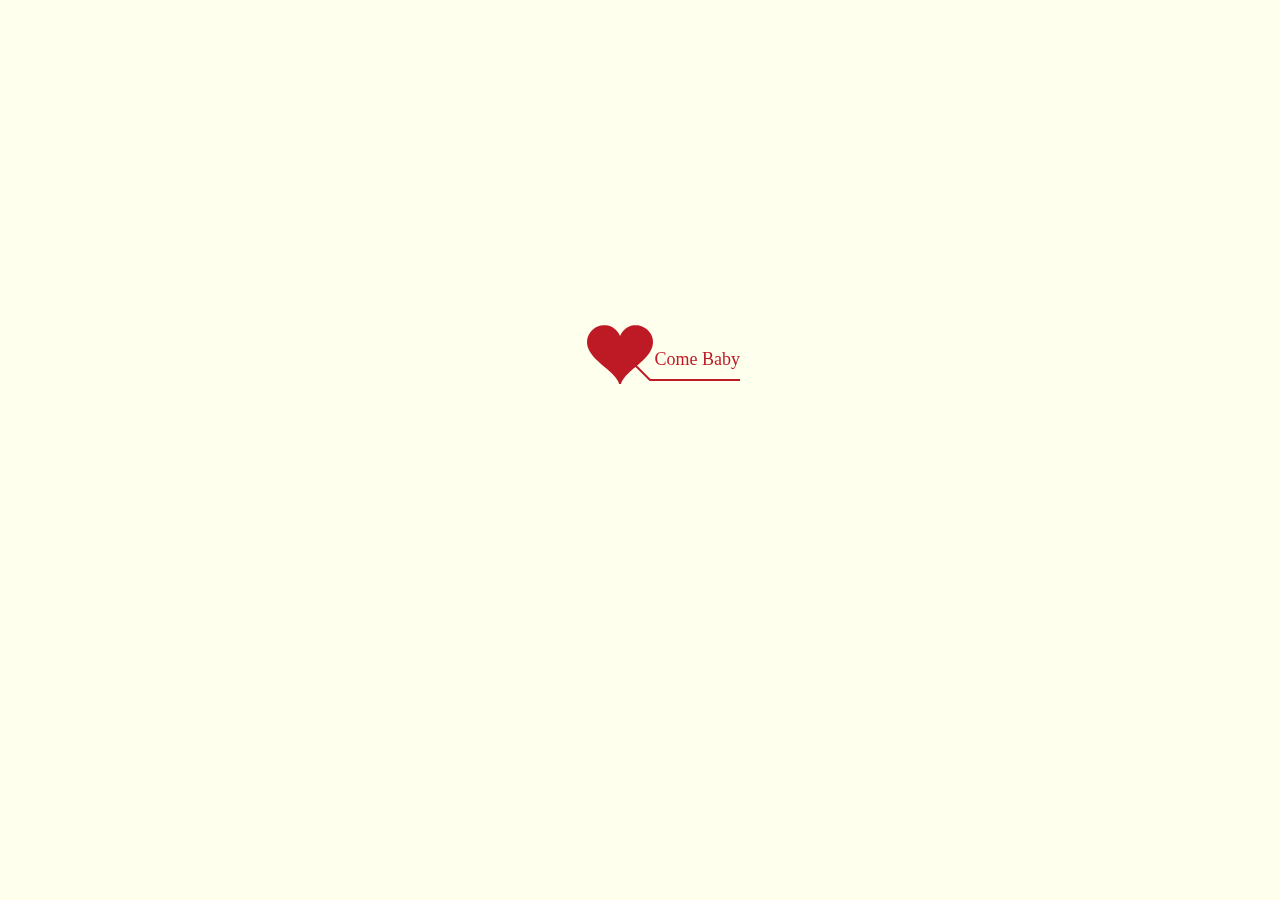
<file: index.html>
<!DOCTYPE html PUBLIC "-//W3C//DTD XHTML 1.0 Strict//EN" "htt`://www.w3.org/TR/xhtml1/DTD/xhtml1-strict.dtd">
<html xml:lang="en" xmlns="http://www.w3.org/1999/xhtml"><head><meta http-equiv="Content-Type" content="text/html; charset=UTF-8">
    <title>新的开始!</title>     
    <link type="text/css" rel="stylesheet" href="./css/default.css">
    <script type="text/javascript" src="./css/jquery.min.js"></script>
    <script type="text/javascript" src="./css/jscex.min.js"></script>
    <script type="text/javascript" src="./css/jscex-parser.js"></script>
    <script type="text/javascript" src="./css/jscex-jit.js"></script>
    <script type="text/javascript" src="./css/jscex-builderbase.min.js"></script>
    <script type="text/javascript" src="./css/jscex-async.min.js"></script>
    <script type="text/javascript" src="./css/jscex-async-powerpack.min.js"></script>
    <script type="text/javascript" src="./css/functions.js" charset="utf-8"></script>
    <script type="text/javascript" src="./css/love.js" charset="utf-8"></script>

		<style type="text/css">
			a:link,a:visited{
			 text-decoration:none;  /*超链接无下划线*/
			}
			/*a:hover{
			 text-decoration:underline;  /*鼠标放上去有下划线*/
			}*/
			</style>
</head>
    <body>
      <audio autoplay="autopaly">
          <source src="music/love.mp3" type="audio/mp3" />
      </audio>  
        <div id="main">
            <div id="wrap">
                <div id="text">
				  <div id="code">
					<font color="#FF0000"> 
						<span class="say"><h1>再见</h1></span><br>

				<!--	<a href="./letter.html"  target="_blank" style=" color:red; font-size:17px;" >幸运</a>。-->
						<span class="say"><span class="space"></span><h1>      ———— 曾经爱过的人</h1></span>
					</font>
				  </div>
				</div>
				<div id="clock-box" >


				
						<span class="STYLE1">新的开始……</span> 
						<span class="STYLE1"></span>
						<font color="#33CC00"></font>
						<span class="STYLE1"></span>
						<div id="clock">
						</div>			
				</div>
                <canvas id="canvas" width="1100" height="780"></canvas>
            </div>
            
        </div>
    
    <script>
    </script>

    <script>
    (function(){
        var canvas = $('#canvas');
    
        if (!canvas[0].getContext) {
            $("#error").show();
            return false;        }

        var width = canvas.width();
        var height = canvas.height();        
        canvas.attr("width", width);
        canvas.attr("height", height);
        var opts = {
            seed: {
                x: width / 2 - 20,
                color: "rgb(190, 26, 37)",
                scale: 2
            },
            branch: [
              /**  [535, 680, 570, 250, 500, 200, 30, 100, [
                    [540, 500, 455, 417, 340, 400, 13, 100, [
                        [450, 435, 434, 430, 394, 395, 2, 40]
                    ]],
                    [550, 445, 600, 356, 680, 345, 12, 100, [
                        [578, 400, 648, 409, 661, 426, 3, 80]
                    ]],
                    [539, 281, 537, 248, 534, 217, 3, 40],
                    [546, 397, 413, 247, 328, 244, 9, 80, [
                        [427, 286, 383, 253, 371, 205, 2, 40],
                        [498, 345, 435, 315, 395, 330, 4, 60]
                    ]],
                    [546, 357, 608, 252, 678, 221, 6, 100, [
                        [590, 293, 646, 277, 648, 271, 2, 80]
                    ]]
                ]] **/
				[535, 680, 570, 250, 500, 200, 30, 100, [
                    [540, 500, 455, 417, 340, 400, 13, 100, [
                        [450, 435, 434, 430, 394, 395, 2, 40]
                    ]],
                    [550, 445, 600, 356, 680, 345, 12, 100, [
                        [578, 400, 648, 409, 661, 426, 3, 80]
                    ]],
                    [539, 281, 537, 248, 534, 217, 3, 40],
                    [546, 397, 413, 247, 328, 244, 9, 80, [
                        [427, 286, 383, 253, 371, 205, 2, 40],
                        [498, 345, 435, 315, 395, 330, 4, 60]
                    ]],
                    [546, 357, 608, 252, 678, 221, 6, 100, [
                        [590, 293, 646, 277, 648, 271, 2, 80]
                    ]]
                ]]
				
            ],
            bloom: {
                num: 700,
                width: 1080,
                height: 650,
            },
            footer: {
                width: 1200,
                height: 5,
                speed: 10,
            }
        }

        var tree = new Tree(canvas[0], width, height, opts);
        var seed = tree.seed;
        var foot = tree.footer;
        var hold = 1;

        canvas.click(function(e) {
            var offset = canvas.offset(), x, y;
            x = e.pageX - offset.left;
            y = e.pageY - offset.top;
            if (seed.hover(x, y)) {
                hold = 0; 
                canvas.unbind("click");
                canvas.unbind("mousemove");
                canvas.removeClass('hand');
            }
        }).mousemove(function(e){
            var offset = canvas.offset(), x, y;
            x = e.pageX - offset.left;
            y = e.pageY - offset.top;
            canvas.toggleClass('hand', seed.hover(x, y));
        });

        var seedAnimate = eval(Jscex.compile("async", function () {
            seed.draw();
            while (hold) {
                $await(Jscex.Async.sleep(10));
            }
            while (seed.canScale()) {
                seed.scale(0.95);
                $await(Jscex.Async.sleep(10));
            }
            while (seed.canMove()) {
                seed.move(0, 2);
                foot.draw();
                $await(Jscex.Async.sleep(10));
            }
        }));

        var growAnimate = eval(Jscex.compile("async", function () {
            do {
              tree.grow();
                $await(Jscex.Async.sleep(10));
            } while (tree.canGrow());
        }));

        var flowAnimate = eval(Jscex.compile("async", function () {
            do {
              tree.flower(2);
                $await(Jscex.Async.sleep(10));
            } while (tree.canFlower());
        }));

        var moveAnimate = eval(Jscex.compile("async", function () {
            tree.snapshot("p1", 240, 0, 610, 680);
            while (tree.move("p1", 500, 0)) {
                foot.draw();
                $await(Jscex.Async.sleep(10));
            }
            foot.draw();
            tree.snapshot("p2", 500, 0, 610, 680);

            // 会有闪烁不得意这样做, (＞﹏＜)
            canvas.parent().css("background", "url(" + tree.toDataURL('image/png') + ")");
            canvas.css("background", "#ffe");
            $await(Jscex.Async.sleep(300));
            canvas.css("background", "none");
        }));

        var jumpAnimate = eval(Jscex.compile("async", function () {
            var ctx = tree.ctx;
            while (true) {
                tree.ctx.clearRect(0, 0, width, height);
                tree.jump();
                foot.draw();
                $await(Jscex.Async.sleep(25));
            }
        }));

        var textAnimate = eval(Jscex.compile("async", function () {
        var together = new Date();
        together.setFullYear(2020,03,17 );      //时间年月日
        together.setHours(23);            //小时  
        together.setMinutes(53);          //分钟
        together.setSeconds(0);         //秒前一位
        together.setMilliseconds(2);        //秒第二位

        $("#code").show().typewriter();
            $("#clock-box").fadeIn(500);
            while (true) {
                timeElapse(together);
                $await(Jscex.Async.sleep(1000));
            }
        }));

        var runAsync = eval(Jscex.compile("async", function () {
            $await(seedAnimate());
            $await(growAnimate());
            $await(flowAnimate());
            $await(moveAnimate());

            textAnimate().start();

            $await(jumpAnimate());
        }));

        runAsync().start();
    })();
    </script>

    </body></html>
</file>
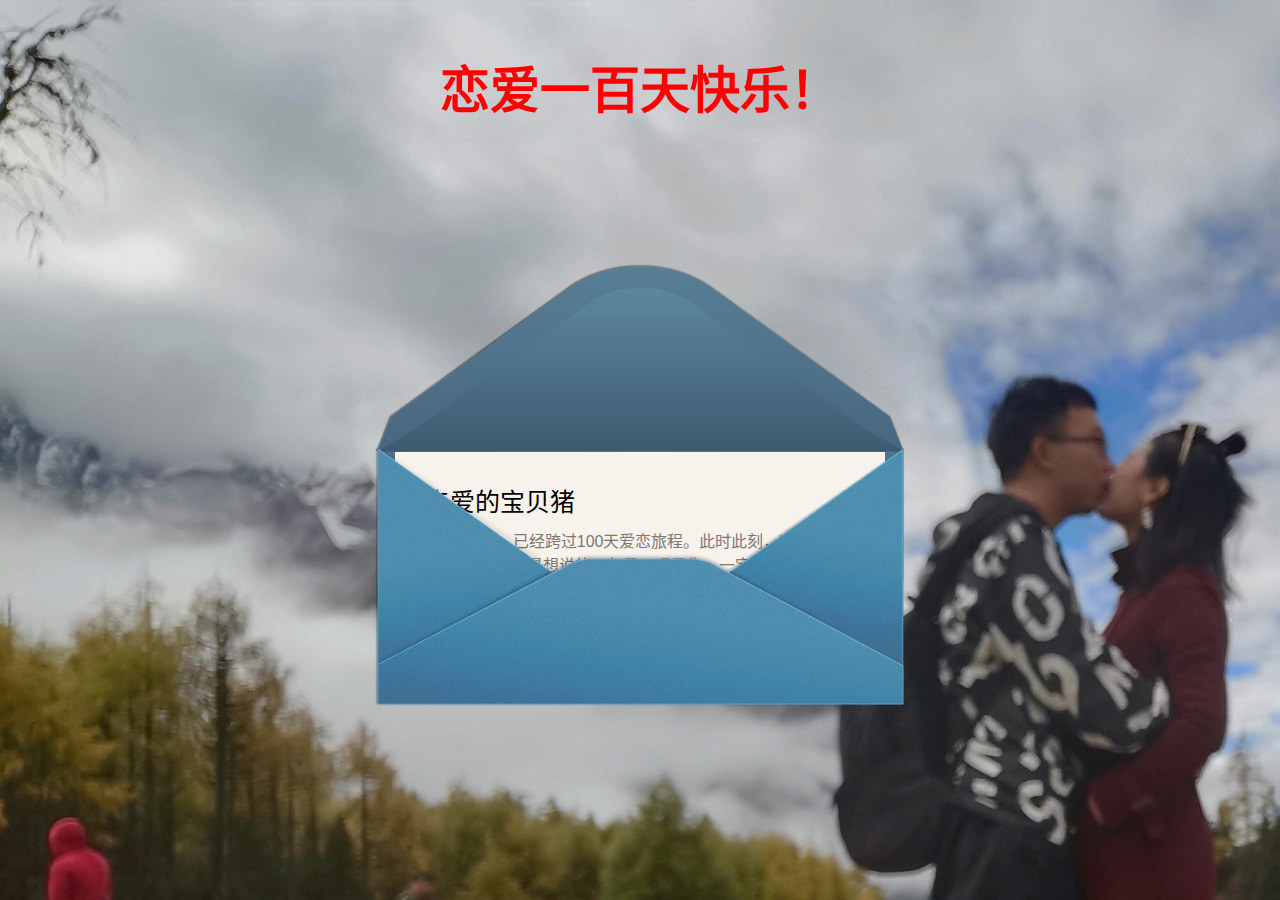
<file: letter.html>
<!DOCTYPE html>
<html lang="zh-CN">
<head>
    <meta charset="UTF-8">
    <meta name="viewport" content="width=, initial-scale=1.0">
    <meta http-equiv="X-UA-Compatible" content="ie=edge">
    <link rel="stylesheet" href="./css/index.css">
    <title>给你的一封信</title>
</head>
<body background="./images/back.jpg">
    <div class="wrap">
        <h1>恋爱一百天快乐！</h1>
        <div id="form-wrap">
            <form action="">
                <p>亲爱的宝贝猪</p>

                <text name="msg" id="msg" >&nbsp&nbsp&nbsp&nbsp恭喜我们，已经跨过100天爱恋旅程。此时此刻，有很多很多话想对你说，但最想说的一句是：遇见你，一定是我上辈子拯救了银河系， 不然上天怎么会如此眷顾我，让我遇见可爱迷人调皮黏人的宝贝猪，哈哈，爱你呦。</text>
                <br>&nbsp&nbsp&nbsp&nbsp<text name="msg" id="msg" >第一次遇见你，就感觉这小女孩怪可爱的，要是能捡回家，就棒极了，哈哈哈哈。可能缘分就是这么神奇，往后的每一周都黏在一起了，越陷越深，咋办呢？</text>
                <br>&nbsp&nbsp&nbsp&nbsp<text name="msg" id="msg" >你很好，很优秀，是很多人心目中的理想女友，可能就是这种感觉，让我有种危机感，担心怕被别人抢跑了，但我看见你，心里就踏实了，所以早点在一起吧，不要离我太远。</text>
                <br>&nbsp&nbsp&nbsp&nbsp<text name="msg" id="msg" >过往的100天里，抛开一两次的小生气，每天都是开开心心，甜甜蜜蜜的恋爱，希望在往后的若干100天里，一如从前般，互相关爱，互相包容，不离不弃，白头偕老。</text>
                <p><h2><div align="right">爱你的"Dad"</div></h2></p>
				<p><div align="right">2019年11月19日</div></p>
            </form>
        </div>
    </div>
</body>
<script src="./js/index.js"></script>
</html>
</file>
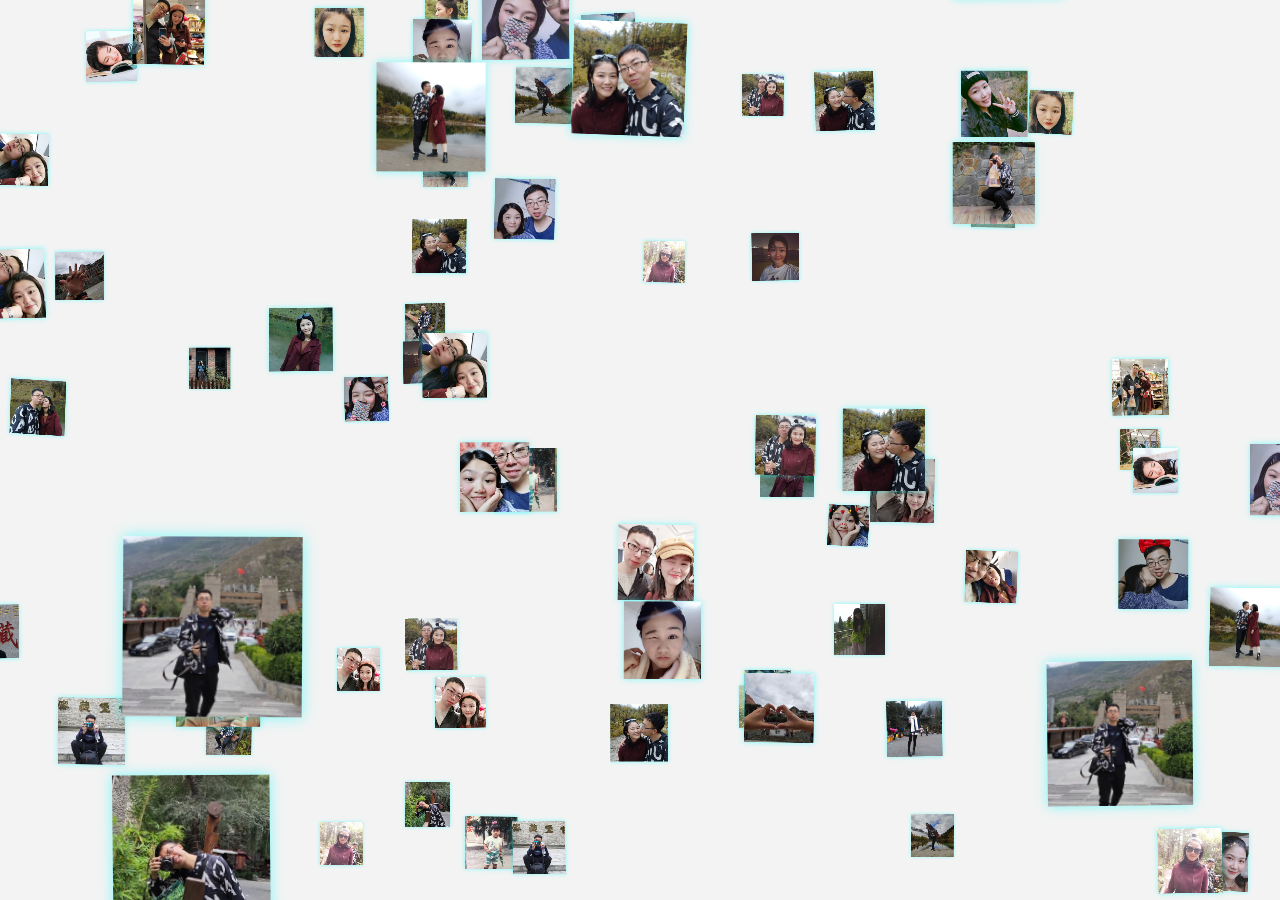
<file: second.html>
<!DOCTYPE html>
<html>
<head>
<meta charset="utf-8">
<meta name="viewport" content="width=device-width, user-scalable=no, minimum-scale=1.0, maximum-scale=1.0">
<title>我们的记忆</title>
<style>
html, body {
	height: 100%;
}

body {
	background-color: #f3f3f3;
	margin: 0;
	font-family: Helvetica, sans-serif;;
	overflow: hidden;
}

a {
	color: #ffffff;
}

#info {
	position: absolute;
	width: 100%;
	color: #ffffff;
	padding: 5px;
	font-family: Monospace;
	font-size: 13px;
	font-weight: bold;
	text-align: center;
	z-index: 1;
}

#menu {
	position: absolute;
	bottom: 20px;
	width: 100%;
	text-align: center;
}

.element {
	width: 160px;
	height: 160px;
	box-shadow: 0px 0px 12px rgba(0,255,255,0.5);
	/* border: 1px solid rgba(127,255,255,0.25); */
	text-align: center;
	cursor: default;
}

.element:hover {
	box-shadow: 0px 0px 12px rgba(0,255,255,0.75);
	border: 1px solid rgba(127,255,255,0.75);
 
}
.element:hover .img{
	-webkit-transform:scale(1.8); 
	-moz-transform:scale(1.8); 
	-o-transform:scale(1.8);
}
.element .img{
	width:100%; 
	height:100%; 
}
.element .number {
	position: absolute;
	top: 20px;
	right: 20px;
	font-size: 12px;
	color: rgba(127,255,255,0.75);
}

.element .symbol {
	position: absolute;
	top: 40px;
	left: 0px;
	right: 0px;
	font-size: 60px;
	font-weight: bold;
	color: rgba(255,255,255,0.75);
	text-shadow: 0 0 10px rgba(0,255,255,0.95);
}

.element .details {
	position: absolute;
	bottom: 15px;
	left: 0px;
	right: 0px;
	font-size: 12px;
	color: rgba(127,255,255,0.75);
}



.grid.none{
	display: none;
}
.grid {
  max-width: 70%;
  max-height:720px;
  min-width: 60%;
  min-height: 50%;
  perspective: 500px;
  position: absolute;
  top: 50%;
  left: 50%;
  transform:translate(-50%,-50%);
  text-align: center;
  overflow: hidden;
}
.grid img {
	width: 90px; 
	height: 90px;
  display: block; 
  float: left;
}

.animate {
	text-transform: uppercase;
	background: rgb(0, 100, 0); color: white;
	padding: 10px 20px; border-radius: 5px;
	cursor: pointer;margin:10px auto;width:100px;text-align:center;
}
.animate:hover {background: rgb(0, 75, 0);}
</style>
</head>
<body>
<script src="js/three.min.js"></script>
<script src="js/tween.min.js"></script>
<script src="js/TrackballControls.js"></script>
<script src="js/CSS3DRenderer.js"></script>

<script src="js/jquery-2.1.1.min.js"></script>
<script src="js/jquery.easing.1.3.js"></script>


<div id="container"></div>
<div class="grid none"></div>


<script>



var images = [], count = 150;
for(var i = 1; i <= count; i++){
	let j=i
	if(j>100)
		j=j-100
	else if(j>50)
		j=j-50
	let str='images/'+j+'.jpg'
	images.push(str)
}


var imgages_str=''
var camera,scene, renderer;
var controls;

var objects = [];
var targets = {  sphere: [] };
var vector = new THREE.Vector3();



init();
animate();
changeType(1)

function init() {

	scene = new THREE.Scene();
	camera = new THREE.PerspectiveCamera( 40, window.innerWidth / window.innerHeight, 1, 10000 );
	camera.position.z = 3000;
	


	// table
	for ( var i = 0; i < images.length; i ++ ) {

		var element = document.createElement( 'div' );
		element.className = 'element';
		element.style.backgroundColor = 'rgba(0,127,127,' + ( Math.random() * 0.5 + 0.25 ) + ')';

		var img = document.createElement( 'img' );
		img.className = 'img';
		img.src = images[i]
		element.appendChild( img );
		imgages_str+='<img src="'+images[i]+'" />'

		var object = new THREE.CSS3DObject( element );
		object.position.x = Math.random() * 4000 - 2000;
		object.position.y = Math.random() * 4000 - 2000;
		object.position.z = Math.random() * 4000 - 2000;
		scene.add( object );

		objects.push( object );

		//


	}

	// sphere

	for ( var i = 0, l = objects.length; i < l; i ++ ) {

		var phi = Math.acos( -1 + ( 2 * i ) / l );
		var theta = Math.sqrt( l * Math.PI ) * phi;

	  var object = new THREE.Object3D();

		object.position.x = 800 * Math.cos( theta ) * Math.sin( phi );
		object.position.y = 800 * Math.sin( theta ) * Math.sin( phi );
		object.position.z = 800 * Math.cos( phi );

		vector.copy( object.position ).multiplyScalar( 2 );

		object.lookAt( vector );

		targets.sphere.push( object );

	}

	

	renderer = new THREE.CSS3DRenderer();
	renderer.setSize( window.innerWidth, window.innerHeight );
	renderer.domElement.style.position = 'absolute';
	document.getElementById( 'container' ).appendChild( renderer.domElement );

	//

	controls = new THREE.TrackballControls( camera, renderer.domElement );
	controls.rotateSpeed = 0.5;
	controls.minDistance = 500;
	controls.maxDistance = 6000;
	controls.addEventListener( 'change', render );



	transform( targets.sphere, 3000 );
	window.addEventListener( 'resize', onWindowResize, false );

}

function transform( targets, duration ) {

	TWEEN.removeAll();

	for ( var i = 0; i < objects.length; i ++ ) {

		var object = objects[ i ];
		var target = targets[ i ];

		new TWEEN.Tween( object.position )
			.to( { x: target.position.x, y: target.position.y, z: target.position.z }, Math.random() * duration + duration )
			.easing( TWEEN.Easing.Exponential.InOut )
			.start();

		new TWEEN.Tween( object.rotation )
			.to( { x: target.rotation.x, y: target.rotation.y, z: target.rotation.z }, Math.random() * duration + duration )
			.easing( TWEEN.Easing.Exponential.InOut )
			.start();

	}

	new TWEEN.Tween( this )
		.to( {}, duration * 2 )
		.onUpdate( render )
		.start();

}

function onWindowResize() {
	camera.aspect = window.innerWidth / window.innerHeight;
	camera.updateProjectionMatrix();
	renderer.setSize( window.innerWidth, window.innerHeight );
	render();

}

function animate() {
	requestAnimationFrame( animate );
	TWEEN.update();
	controls.update();
	

}


function render() {
	setTimeout(function(){
		var timer = Date.now() * 0.0001;
		camera.position.x = Math.cos( timer ) * 2600;
		camera.position.z = Math.sin( timer ) * 3000;
		camera.lookAt( scene.position );
	},3001)
	renderer.render( scene, camera );
	
}

//转变形态
function changeType(type){
	if(type==1)
		setTimeout(function(){
			$("#container").empty()
			for(let i=0;i<objects.length;i++){
				scene.remove(objects[i])
			}
			objects=[]
			$(".grid").append(imgages_str).removeClass('none');
			anamiteImg()
		},20000)
	else
		setTimeout(function(){
			$(".grid").empty().addClass('none')
			imgages_str=''
			init();
			animate();
			changeType(1)
		},10000)

}

/*********************************************************/
/*效果2*/
function anamiteImg(){
	$("img").each(function(){
		d = Math.random()*1000; //1ms to 1000ms delay
		$(this).delay(d).animate({opacity: 0}, {
			step: function(n){
				s = 1-n; //scale - will animate from 0 to 1
				$(this).css("transform", "scale("+s+")");
			}, 
			duration: 1000, 
		})
	}).promise().done(function(){
		//after *promising* and *doing* the fadeout animation we will bring the images back
		storm();
	})
	changeType(2)
}
function storm()
{
	$("img").each(function(){
		d = Math.random()*1000;
		$(this).delay(d).animate({opacity: 1}, {
			step: function(n){
				//rotating the images on the Y axis from 360deg to 0deg
				ry = (1-n)*360;
				//translating the images from 1000px to 0px
				tz = (1-n)*1000;
				//applying the transformation
				$(this).css("transform", "rotateY("+ry+"deg) translateZ("+tz+"px)");
			}, 
			duration: 3000, 
			//some easing fun. Comes from the jquery easing plugin.
			easing: 'easeOutQuint', 
		})
	})
}
</script>
</body>
</html>
</file>
<file: css/default.css>
body{margin:0;padding:0;background:#ffe;font-size:14px;font-family:'寰蒋闆呴粦','瀹嬩綋',sans-serif;color:#231F20;overflow:auto}
a {color:#000;font-size:14px;}
#main{width:100%;}
#wrap{position:relative;margin:0 auto;width:1100px;height:680px;margin-top:10px;}
#text{width:400px;height:425px;left:60px;top:80px;position:absolute;}
#code{display:none;font-size:16px;}
#clock-box {position:absolute;left:60px;top:550px;font-size:28px;display:none;}
#clock-box a {font-size:28px;text-decoration:none;}
#clock{margin-left:48px;}
#clock .digit {font-size:64px;}
#canvas{margin:0 auto;width:1100px;height:680px;}
#error{margin:0 auto;text-align:center;margin-top:60px;display:none;}
.hand{cursor:pointer;}
.say{margin-left:5px;}
.space{margin-right:150px;}
</file>
<file: css/index.css>
* {
    padding: 0;
    margin: 0;
    box-sizing: border-box;
    font-family: "微软雅黑", sans-serif;
    outline: none;
}
body {
    color: #7c7873;
    background: url("../images/back.jpg");
}
.wrap {
    width: 530px;
    height: 730px;
    margin: 50px auto;
    position: relative;
    transition: height 0.6s linear;
}

.wrap:before {
    content: '';
    display: block;
    background: url("../images/before.png");
    position: absolute;
    bottom: 200px;
    width: 530px;
    height: 316px;
}

.wrap:after {
    content: '';
    background: url("../images/after.png");
    position: absolute;
    width: 530px;
    height: 260px;
    bottom: 74px;
}
.wrap h1 {
    font-size: 50px;
    text-align: center;
	color:red;
}
textarea {
    resize: none;
    height: 160px;
    width: 450px;
    background: rgba(0,0,0,0.068);
    border: 0;
    border-radius: 4px;
}

input {
    background: rgba(0,0,0,0.068);
    border: 0;
    border-radius: 4px;
    display: block;
    width: 100%;
    height: 30px;
}
p {
    font-size: 25px;
    color: black!important;
}
#form-wrap {
    position: relative;
    width: 530px;
    height: 500px;
    padding: 20px;
    transition: height 0.6s linear;
    overflow: hidden;
}

#form-wrap:hover form{
    top: 0;
}

form {
    background: #f7f2ec;
    padding: 20px;
    position: relative;
    top: 310px;
    transition: all 0.6s linear;
}
p, label , input {
    margin: 10px;
}
input[type=submit] {
    background: transparent;
    font-size: 25px;
    position: relative;
    top: 30px;
}
</file>
